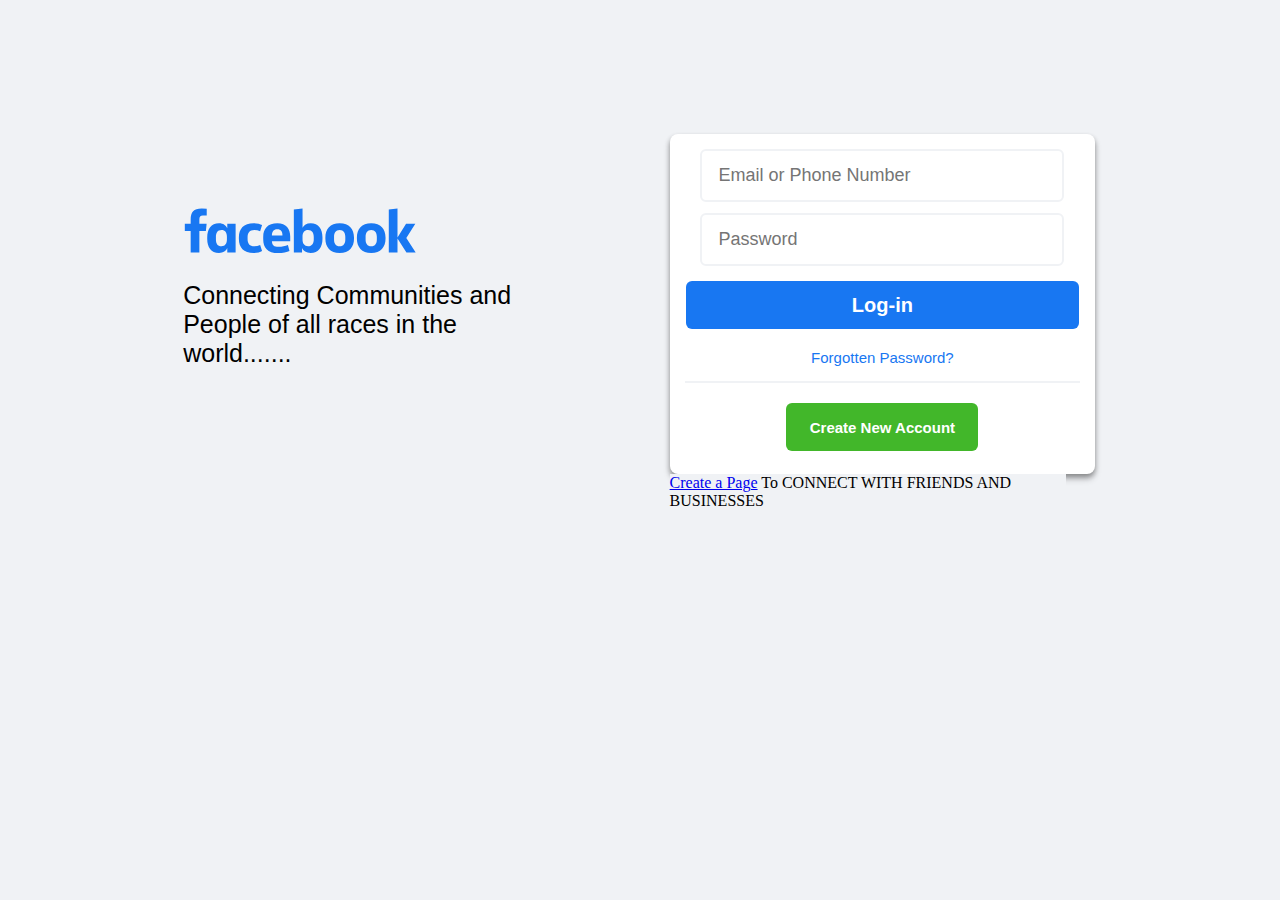
<file: facebookAssignment.html>
<html lang="en">
<head>
    <meta charset="UTF-8">
    <meta http-equiv="X-UA-Compatible" content="IE=edge">
    <meta name="viewport" content="width=device-width, initial-scale=1.0">
    <title>WELCOME TO FACEBOOK</title>
    <style>

*{
    margin: 0;
    padding: 0;
    background-color: #F0F2F5;
}
.pageMainSection{
    display: flex;
}

.subSection1{
    display: flex;
    margin-left: 9.75rem;
    margin-top: 11.25rem;
}

.subSection1mainDiv {
    flex-basis: 80%;
    flex-direction: column;
}

.subSection1mainDivDiv1 {
    width: 18rem;
}

.subSection1mainDivDiv2 {
    font-size: 25px;
    margin-left: 1.7rem;
    font-family: Arial, sans-serif;
}

.subSection2 {
    margin-top: 8.4rem;
    margin-right: 13.4rem;
    align-content: right;
    width: 24.75rem;
    height: 28.5rem;
}

.subSection2Form {
    background-color: #fff;
    display: flex;
    flex-direction: column;
    text-align: center;
    padding: 15px 15px 23px 15px;
    width: fit-content;
    height: fit-content;
    box-sizing: border-box;
    box-shadow: 0 3px 5px 0 rgba(0, 0, 0, 0.3), 0 5px 7px 0 rgba(0, 0, 0, 0.20);
    border-radius: 8px;
}

.subSection2Form div {
    background-color: #fff;
}


.txt-field{
    font-size: 18px;
    font-family: Arial, sans-serif;
    height: fit-content;
    background-color: #fff;
    padding: 14px 16px 14px 16px;
    width: 22.75rem;
    margin-left: 0;
    margin-bottom: 11px;
    border: 2px solid #F0F2F5;
    border-radius: 6px;
}
.txt-field:focus{
    border: 1px solid #1877F2;
}
.btn1{
    width: 24.6rem;
    height: 3rem;
    font-size: 20px;
    font-weight: 700;
    padding: 0;
    border: none;
    border-radius: 6px;
    color: #fff;
    background-color: #1877F2;
    margin-top: 4px;
    margin-bottom: 20px;
    margin-left: 0;
    cursor: pointer;
}
.btn1:hover{
    background-color: #0e5bc0;
}
.subSection2Form a{
    background-color: #fff;
    text-decoration: none;
    color: #1877F2;
    font-size: 15px;
    font-family: Arial, sans-serif;
    margin-bottom: 15px;
    margin-left: 0;
}
.subSection2Form a:hover{
    text-decoration: underline;
}
.subSection2Form span{
    border: 1px solid #F0F2F5;
    width: 24.6rem;
    align-self: center;
    margin-bottom: 20px;
    margin-left: 0;
}
.btn2{
    width: 12rem;
    height: 3rem;
    font-size: 15px;
    font-weight: 700;
    border: none;
    border-radius: 6px;
    color: #fff;
    background-color:#42B72A;
    cursor: pointer;
}
.btn2:hover{
    background-color: #2b9616;
}
.creatPage {
    margin-top: 1.5rem;
    text-align: center;
    font-family: Arial, sans-serif;
    font-size: 14px;
}
.creatPage a{
    text-decoration: none;
    color: black;
    font-weight: 700;
}
.creatPage a:hover{
    text-decoration: underline;
}

@media (max-width:700px){
    .facebook{
        flex-direction: column;
        align-content: center;
    }
    .fac-intro{
        margin-top: 5%;
        margin-left: 10%;
        text-align: center;       
    }
    .fbook{
        flex-basis: 10%;
    }
    .fbook-p{
        margin-left: 3px;
        margin-top: -15px;
        font-size: 15px;
    }
}
</style>
</head>
<body>
    <section class="pageMainSection">
        <section class="subSection1">
            <div class="subSection1mainDiv">
                <div class="subSection1mainDivDiv1">
                        <img src="facebook-logo.svg" alt="">
                </div>
                
                <div class="subSection1mainDivDiv2">
                    <p>
                        Connecting Communities and People of all races in the world.......
                    </p>
                </div>
            </div>
        </section>

        <section class="subSection2">
            <form class="subSection2Form">
                <div>
                    <input class="txt-field" type="email" name="email-phone" placeholder="Email or Phone Number">
                </div>
            
                <div>
                    <input class="txt-field" type="password" name="password" placeholder="Password">
                </div>

                <div>
                    <input class="btn1" type="button" value="Log-in">
                </div>
                
                <a href="#">Forgotten Password?</a>
                <span>

                </span>

                <div>
                <input class="btn2" type="button" value="Create New Account">
                </div>
           </form>
                
           <p class="createPage">
                    <a href="#">Create a Page</a> 
                    To CONNECT WITH FRIENDS AND BUSINESSES
            </p>
        </section>
    </section>
</body>
</html>
</file>
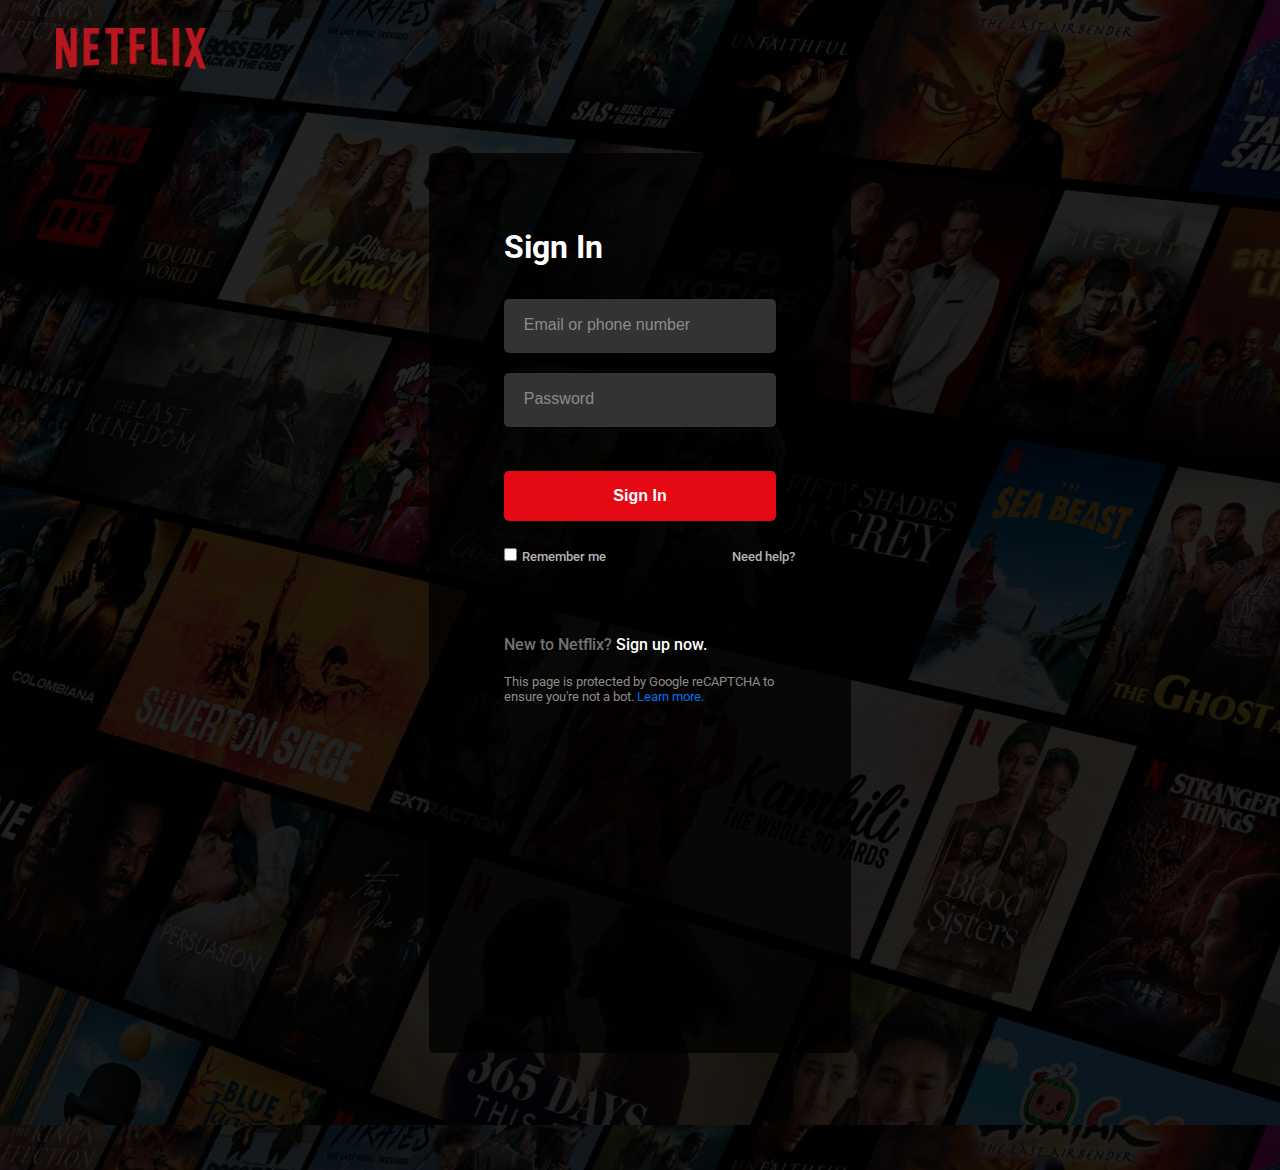
<file: login.html>
<!DOCTYPE html>
<html lang="en">
<head>
    <meta charset="UTF-8">
    <meta http-equiv="X-UA-Compatible" content="IE=edge">
    <meta name="viewport" content="width=device-width, initial-scale=1.0">
    <title>Netflix Login</title>
    <link rel="shortcut icon" href="Netflix-N-Logo-PNG-Image.png" type="image/x-icon">
    <link rel="stylesheet" href="login.css">
    <link rel="preconnect" href="https://fonts.googleapis.com">
    <link rel="preconnect" href="https://fonts.gstatic.com" crossorigin>
    <link href="https://fonts.googleapis.com/css2?family=Roboto:ital,wght@0,300;0,400;0,500;0,700;1,300;1,400;1,500&display=swap" rel="stylesheet">
</head>
<body>

    <main>
<nav>
        <a href="index.html"><img src="netflix-logo.png" alt="Netflix Logo"></a>
    </nav>
    <div class="container-container">
        <div class="container">
            <div class="form">
                <h1>Sign In</h1>
                <input type="email" placeholder="Email or phone number" required>
                <input type="password" name="password" id="pwd" placeholder="Password" required>
                <button> Sign In</button>
            </div>
            <div class="text-under-signin"> 
                <input type="checkbox" name="remmeber-me" id="remmeber-me">
                <label for="remmeber-me">Remember me</label>
                
                <a href="#">Need help?</a>
            </div>

                <div class="below-text">
                    <p>New to Netflix? <a href="#">Sign up now.</a> </p> 
                    
                </div>
                
                <span class="reCAPTCHA"> 
                    <p>This page is protected by Google reCAPTCHA to ensure you're not a bot. <a href="#">Learn more.</a> </p> 
                    
                </span>
                
        </div>
    </div>
    </main>


    <footer>

    </footer>
</body>
</html>
</file>
<file: login.css>
*{
    padding: 0;
    margin: 0;
    box-sizing: border-box;
}


nav img{
    width: 150px;
    margin-top: 28px;
    margin-left: 56px;  
}

main{
    background: linear-gradient(rgba(0, 0, 0, 0.815), rgba(0, 0, 0, 0.836)), url(NG-en-20220801-popsignuptwoweeks-perspective_alpha_website_medium.jpg);
    height: 130vh;
    align-items: center;
    justify-content: center;
    font-family: 'Roboto', sans-serif;   
}

.container-container {
    margin-top: 80px;
    display: flex;
    justify-content: center;
}

.container{
    background-color: rgba(0, 0, 0, 0.75);
    width: 33vw;
    height: 100vh;
    justify-content: center;
    padding: 75px;
    border-radius: 6px;
}


.form h1 {
    color: #ffffff;
    font-weight: bold;
    font-size: 32px;
    padding: 0 0 20px 0;
    margin: 0 0 13px 0;

}

.form input { 
    margin: 0 0 12px 0;
    width: 100%;
    height: 50px;
    padding: 27px 20px;
    border-radius: 5px;
    margin: 0 0 20px 0;
    color:#ffffff;
    background-color: #333333;
    border: none;
    outline: none;
}

.form input:blank{
    border-style: none;
    border-bottom: 3px #e87c03 solid;
}


.form button{
    width: 100%;
    height: 50px;
    text-align: center;
    border-radius: 5px;
    background-color: #e50914;
    color: #ffffff;
    font-size: 16px;
    font-weight: 700;
    margin: 24px 0 0 0;
    border: none;
    cursor: pointer;

}

.form ::placeholder{
    font-size: 16px;
    color: #8c8c8c;

}


.text-under-signin{
    display: inline-block;
    justify-content: center;
    width: 100%;
    margin: 0 0 0 210px;

}

.text-under-signin input{
    margin: 27px 0 0 -210px;


}

.text-under-signin label {
    color: #b3b3b3;
    font-size: 13px;
    font-weight: 500;
    margin: 17px 0 0px 1px;

}

.text-under-signin label ::after{
    color: #000;

}

.text-under-signin a {
    text-decoration: none;
    color: #b3b3b3;
    margin: 0 0 0 122px;
    font-size: 13px;
    font-weight: 500;
}

.text-under-signin a:hover {
    text-decoration: underline;
}

.reCAPTCHA {
    color: #8c8c8c;
    display: inline;
    font-size: 13px;
}

.reCAPTCHA a {
    text-decoration: none;
    color: #0071eb;

}

.reCAPTCHA a:hover {
    text-decoration: underline;
}

.below-text {
    margin: 70px 0 20px 0;
    font-size: 16px;
    font-weight: 500;
}
.below-text p {
    color: #737373;

}

.below-text a {
    text-decoration: none;
    color: #ffffff;
}

.below-text a:hover{
    text-decoration: underline;
}
</file>
